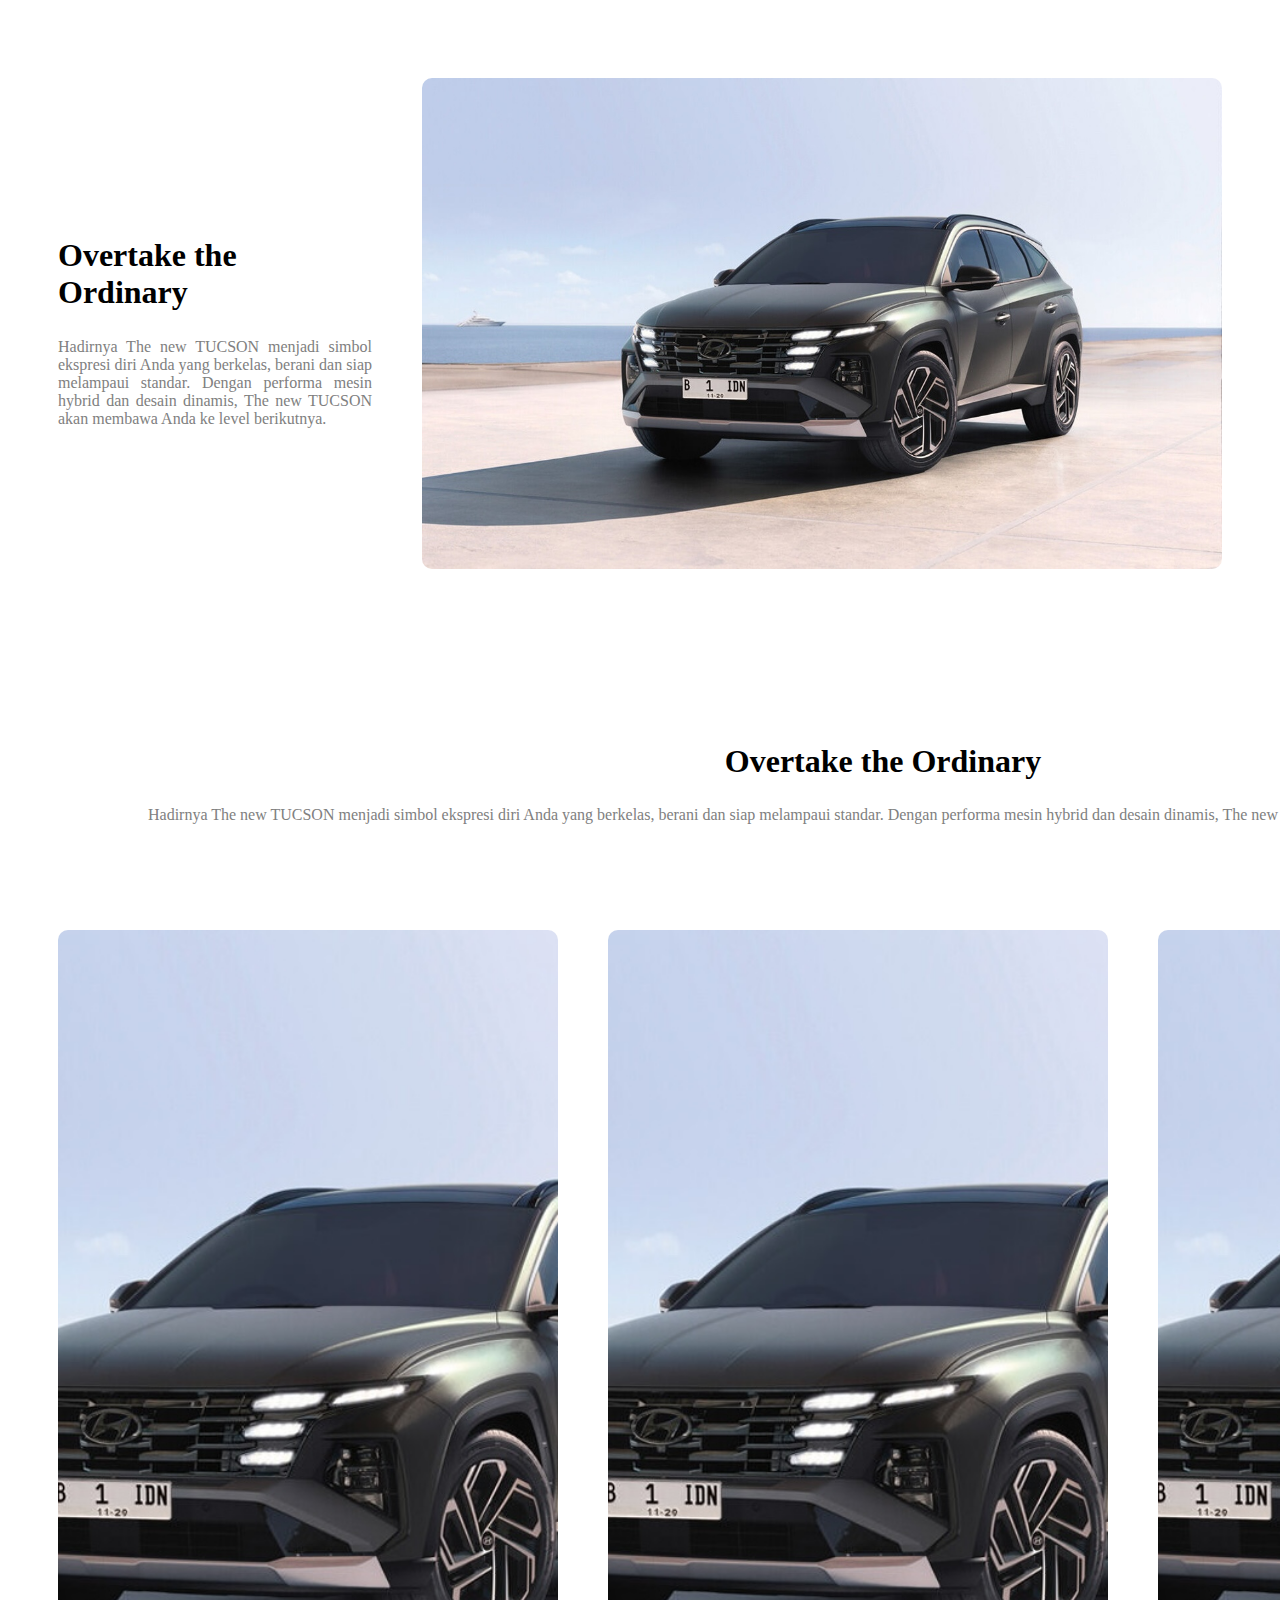
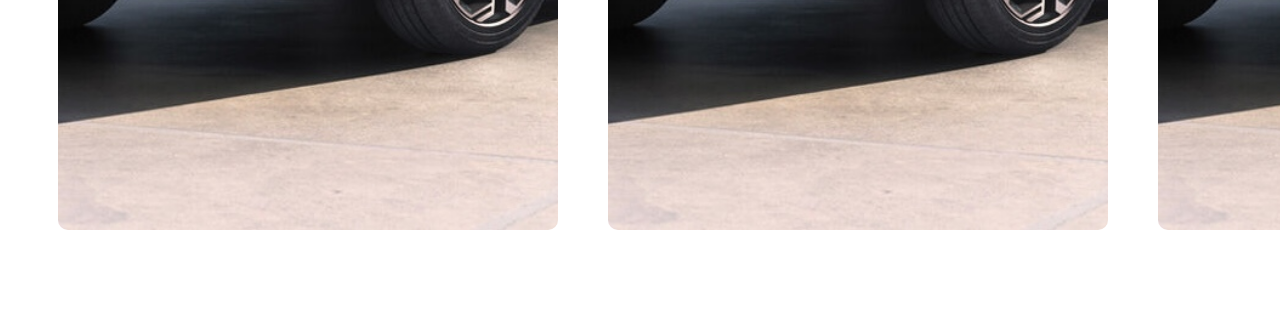
<file: div-testing.html>
<!DOCTYPE html>
<html lang="en">
<head>
     <meta charset="UTF-8">
    <meta name="viewport" content="width=device-width, initial-scale=1.0">
    <meta http-equiv="Cache-Control" content="no-cache, no-store, must-revalidate">
    <meta http-equiv="Pragma" content="no-cache">
    <meta name="viewport" content="width=device-width, initial-scale=1.0">
    <title>Document</title>
    <style>
        .side-to-side-container {
            display: grid;
            grid-template-columns: auto auto auto auto;
            grid-gap: 50px;
            padding: 50px;
            align-items: center;
        }
        .side-to-side-container > div {
            text-align: center;
            padding: 20px 0;
            font-size: 30px;
        }
        .side-to-side-content-text {
            grid-column: 1 / 4;
        }
        .side-to-side-content-text h2 {
            font-size: 2rem;
            text-align: left;
        }
        .side-to-side-content-text p {
            font-size: 1rem;
            text-align: justify;
            color: grey;
        }
        .side-to-side-content-img img {
            max-width: 800px;
            height: auto;
            object-fit: fill;
            border-radius: 10px;
        }

        /* Responsive styles for mobile */
        @media (max-width: 768px) {
            .side-to-side-container {
                grid-template-columns: 1fr; /* Single column layout */
                grid-gap: 20px;
                padding: 20px;
            }
            .side-to-side-content-text {
                grid-column: 1 / -1; /* Span across all columns */
            }
            .side-to-side-content-img {
                grid-row: 2; /* Move image below the text */
            }
            .side-to-side-content-img img {
            max-width: 100%;
            height: auto;
            object-fit: fill;
            border-radius: 10px;
        }
        }

        .up-and-down-container {
            display: grid;
            grid-template-columns: auto auto auto auto;
            grid-gap: 50px;
            padding: 50px;
            align-items: center;
        }
        .up-and-down-container > div {
            text-align: center;
            padding: 20px 0;
            font-size: 30px;
        }
        .up-and-down-content-text {
            grid-column: 1 / 5;
        }
        .up-and-down-content-text h2 {
            font-size: 2rem;
            text-align: center;
        }
        .up-and-down-content-text p {
            font-size: 1rem;
            text-align: center justify;
            color: grey;
        }
        .up-and-down-content-img img {
            max-width: 500px;
            height: 900px;
            object-fit: cover;
            border-radius: 10px;
        }

        /* Responsive styles for mobile */
        @media (max-width: 768px) {
            .up-and-down-container {
                grid-template-columns: 1fr; /* Single column layout */
                grid-gap: 20px;
                padding: 20px;
            }
            .up-and-down-content-text {
                grid-column: 1 / -1; /* Span across all columns */
            }
            .up-and-down-content-img {
                grid-row: 2; /* Move image below the text */
            }
            .up-and-down-content-img img {
            max-width: 100%;
            height: auto;
            object-fit: fill;
            border-radius: 10px;
        }
        }
    </style>
</head>
<body>
    <section class="side-to-side">
        <div class="side-to-side-container">
            <div class="side-to-side-content-text">
                <h2>Overtake the Ordinary</h2>
                <p>Hadirnya The new TUCSON menjadi simbol ekspresi diri Anda yang berkelas, berani dan siap melampaui standar. Dengan performa mesin hybrid dan desain dinamis, The new TUCSON akan membawa Anda ke level berikutnya.</p>
            </div>
            <div class="side-to-side-content-img">
                <img src="/images/tucson/tucson-model.jpg">
            </div>
        </div>
    </section>

    <section class="up-and-down">
        <div class="up-and-down-container">
            <div class="up-and-down-content-text">
                <h2>Overtake the Ordinary</h2>
                <p>Hadirnya The new TUCSON menjadi simbol ekspresi diri Anda yang berkelas, berani dan siap melampaui standar. Dengan performa mesin hybrid dan desain dinamis, The new TUCSON akan membawa Anda ke level berikutnya.</p>
            </div>
            <div class="up-and-down-content-img">
                <img src="/images/tucson/tucson-model.jpg">
            </div>
            <div class="up-and-down-content-img">
                <img src="/images/tucson/tucson-model.jpg">
            </div>
            <div class="up-and-down-content-img">
                <img src="/images/tucson/tucson-model.jpg">
            </div>
        </div>
    </section>
</body>
</html>
</file>
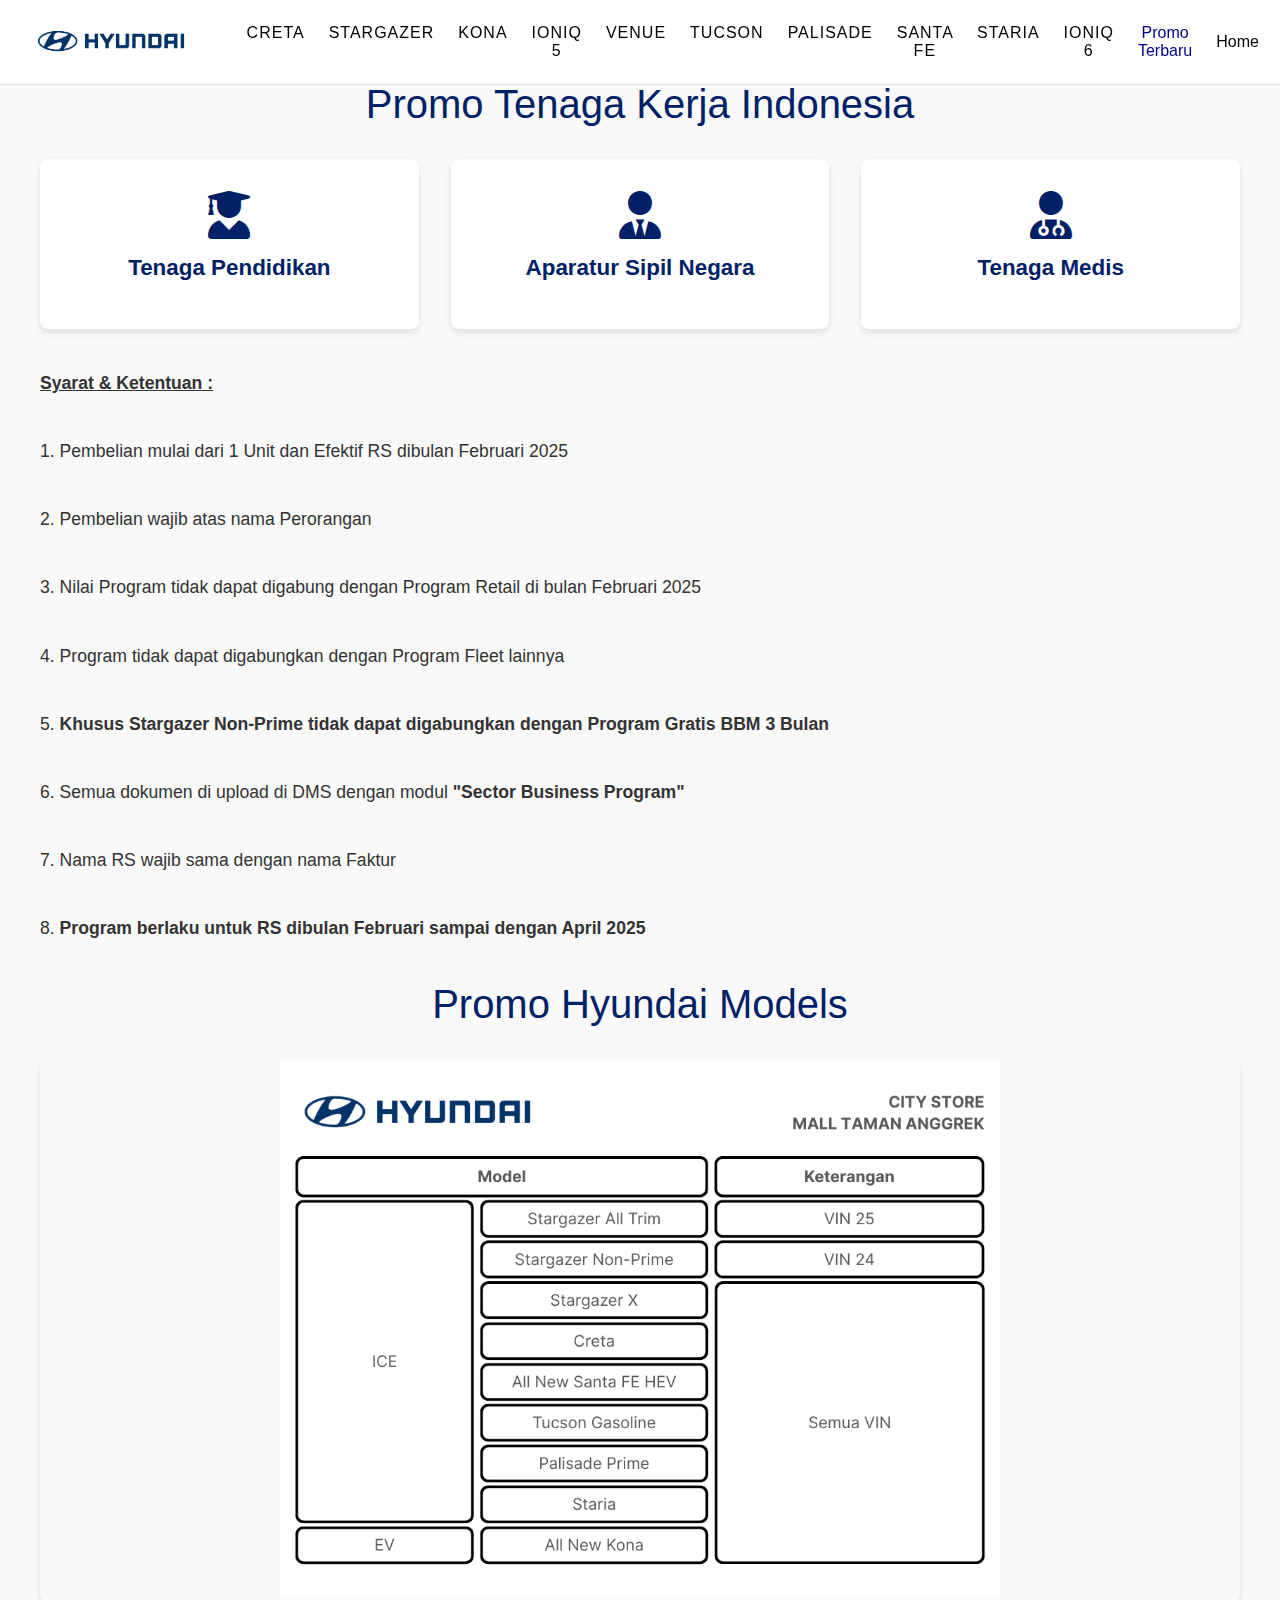
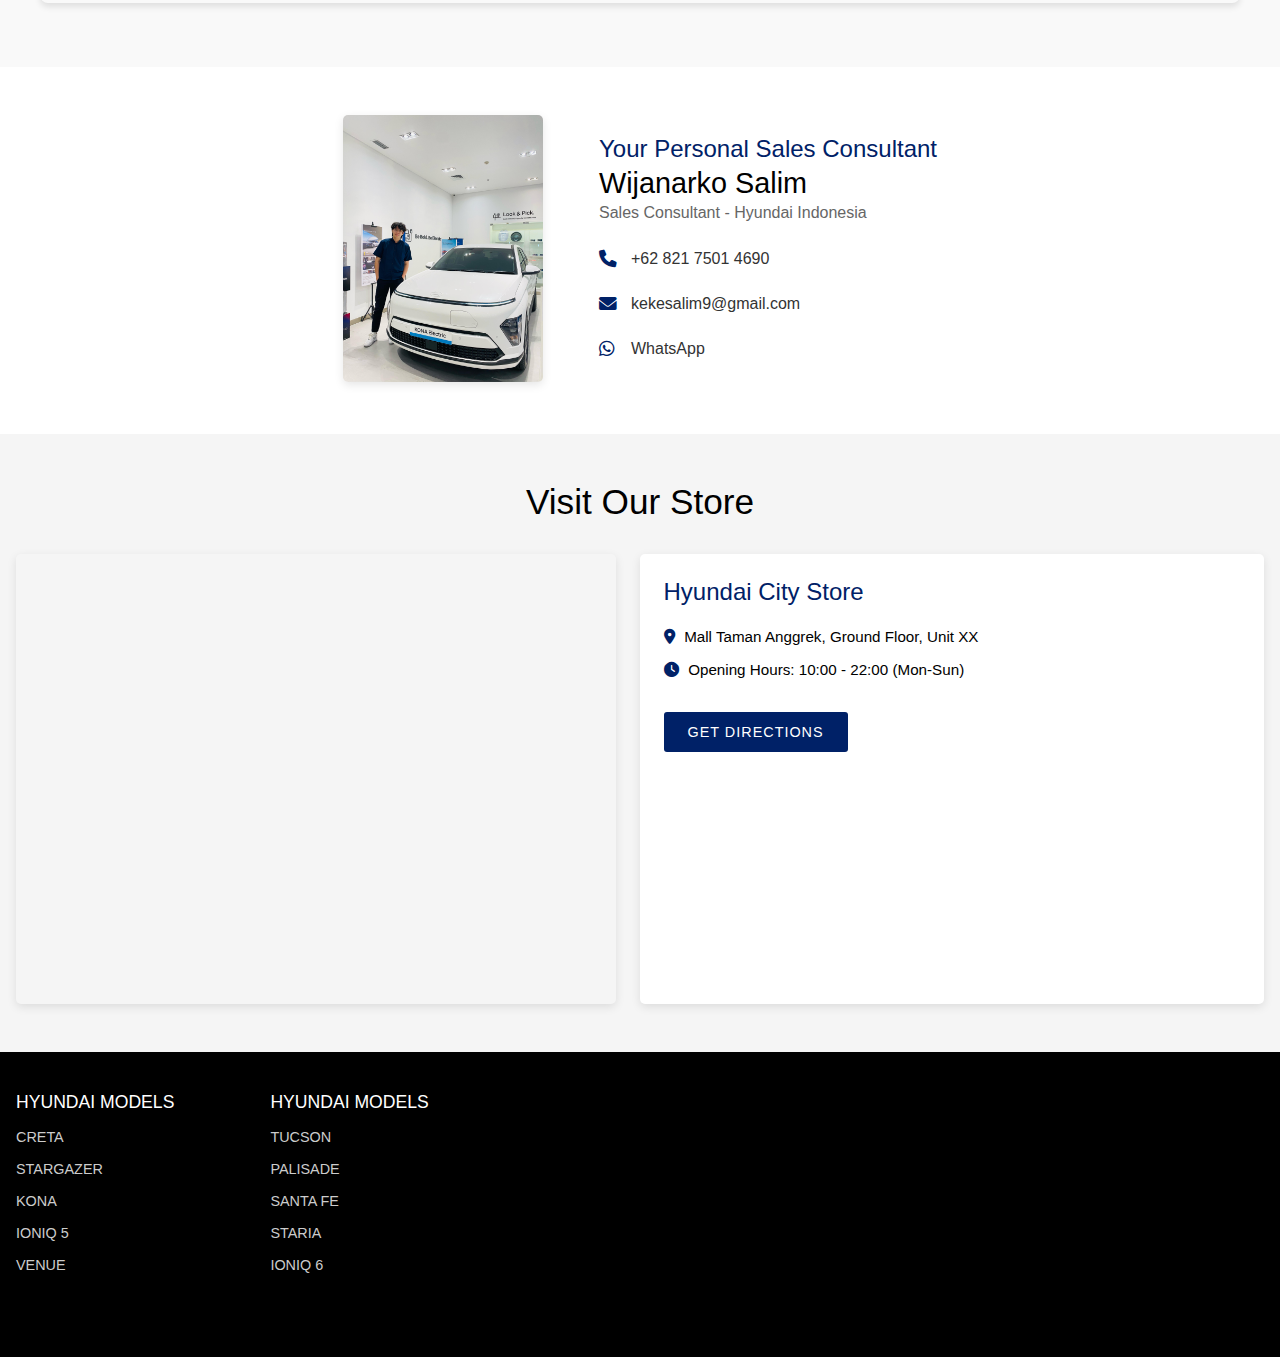
<file: promo.html>
<!DOCTYPE html>
<html lang="en">

<head>
    <meta charset="UTF-8">
    <meta name="viewport" content="width=device-width, initial-scale=1.0">
    <meta http-equiv="Cache-Control" content="no-cache, no-store, must-revalidate">
    <meta http-equiv="Pragma" content="no-cache">
    <meta name="viewport" content="width=device-width, initial-scale=1.0">
    <link rel="icon" type="image/png" href="/images/tab-logo.png">
    <title>Hyundai Taman Anggrek</title>
    <link rel="stylesheet" href="style.1.3.css?v=1.3">
    <!-- Preload hero video to improve perceived loading time -->
    <link rel="preload" href="newhome.mp4" as="video" type="video/mp4">
    <!-- Defer non-critical JavaScript -->
    <script src="script.js" defer></script>
    <!-- Load Font Awesome asynchronously -->
    <link rel="stylesheet" href="https://cdnjs.cloudflare.com/ajax/libs/font-awesome/6.0.0/css/all.min.css?v=1.3"
        media="print" onload="this.media='all'">
    <!-- Preconnect to external domains -->
    <link rel="preconnect" href="https://cdnjs.cloudflare.com">
    <link rel="preconnect" href="https://www.google.com">
    <!-- Meta description for SEO -->
    <meta name="description"
        content="Hyundai Indonesia - City Store Mall Taman Anggrek. Explore our range of vehicles and services.">
</head>

<body>
    <div id="loadingScreen" class="loading-screen">
        <div class="loading-content">
            <img src="images/logo.png" alt="Hyundai Logo" class="loading-logo" width="180" height="60">
            <div class="loading-spinner"></div>
            <p>Loading experience...</p>
        </div>
    </div>
    <!-- Navigation -->

    <nav class="top-nav">
        <a href="index.html"><img class="logo" src="/images/logo.png" alt="Logo"></a>
        <div class="menu-toggle" id="menuToggle">
            <div class="bar"></div>
            <div class="bar"></div>
            <div class="bar"></div>
        </div>
        <div class="nav-container" id="navContainer">
            <ul class="nav-links">
                <li><a href="/models/creta/creta.html">CRETA</a></li>
                <li><a href="/models/stargazer/stargazer.html">STARGAZER</a></li>
                <li><a href="/models/kona/kona.html">KONA</a></li>
                <li><a href="/models/ioniq 5/ioniq5.html">IONIQ 5</a></li>
                <li><a href="/models/venue/venue.html">VENUE</a></li>
                <li><a href="/models/tucson/tucson.html">TUCSON</a></li>
                <li><a href="/models/palisade/palisade.html">PALISADE</a></li>
                <li><a href="/models/santa fe/santa.html">SANTA FE</a></li>
                <li><a href="/models/staria/staria.html">STARIA</a></li>
                <li><a href="/models/ioniq6/ioniq6.html">IONIQ 6</a></li>
            </ul>
            <div class="nav-right">
                <a href="promo.html" style="color: darkblue;">Promo Terbaru</a>
                <a href="index.html">Home</a>
            </div>
        </div>
    </nav>
    <br>
    <!-- Add this section after the hero section -->
    <section class="promo-section">
        <div class="promo-content">
            <h2><b>Promo Tenaga Kerja Indonesia</b></h2>

            <div class="promo-highlights">
                <div class="highlight">
                    <i class="fa-solid fa-user-graduate"></i>
                    <h3>Tenaga Pendidikan</h3>
                </div>

                <div class="highlight">
                    <i class="fa-solid fa-user-tie"></i>
                    <h3>Aparatur Sipil Negara</h3>
                </div>

                <div class="highlight">
                    <i class="fa-solid fa-user-doctor"></i>
                    <h3>Tenaga Medis</h3>
                </div>
            </div>
            <div class="promo-text">
                <p><u><b>Syarat & Ketentuan :</b></u></p>
                <p>1. Pembelian mulai dari 1 Unit dan Efektif RS dibulan Februari 2025</p>
                <p>2. Pembelian wajib atas nama Perorangan</p>
                <p>3. Nilai Program tidak dapat digabung dengan Program Retail di bulan Februari 2025</p>
                <p>4. Program tidak dapat digabungkan dengan Program Fleet lainnya</p>
                <p>5. <b>Khusus Stargazer Non-Prime tidak dapat digabungkan dengan Program Gratis BBM 3 Bulan</b></p>
                <p>6. Semua dokumen di upload di DMS dengan modul <b>"Sector Business Program"</b></p>
                <p>7. Nama RS wajib sama dengan nama Faktur</p>
                <p>8. <b>Program berlaku untuk RS dibulan Februari sampai dengan April 2025</b></p>
            </div>

            <h2><b>Promo Hyundai Models</b></h2>
            <div class="promo-image-gallery">
                <div class="promo-image-row">
                    <div class="promo-image-container promo-image">
                        <img src="promo.png" alt="Promo Tenaga Kerja Indonesia" loading="lazy">
                        <div class="promo-image-overlay">
                            <a href="https://wa.me/6282175014690?text=Saya%20tertarik%20dengan%20promo%20Tenaga%20Kerja%20Indonesia"
                                class="whatsapp-button" target="_blank">
                                <i class="fa-brands fa-whatsapp"></i>
                                Hubungi Kami
                            </a>
                        </div>
                    </div>
                </div>
            </div>
        </div>
    </section>

    <!-- Bio Profile Section -->
    <section class="bio-profile-section">
        <div class="bio-container">
            <div class="bio-image">
                <img src="/profile.jpeg" alt="Sales Representative">
            </div>
            <div class="bio-content">
                <h2>Your Personal Sales Consultant</h2>
                <h3>Wijanarko Salim</h3>
                <p>Sales Consultant - Hyundai Indonesia</p>
                <div class="bio-contacts">
                    <div class="contact-item">
                        <i class="fas fa-phone"></i>
                        <a href="tel:+6281234567890">+62 821 7501 4690</a>
                    </div>
                    <div class="contact-item">
                        <i class="fas fa-envelope"></i>
                        <a href="mailto:kekesalim9@gmail.com">kekesalim9@gmail.com</a>
                    </div>
                    <div class="contact-item">
                        <i class="fab fa-whatsapp"></i>
                        <a href="https://wa.me/6282175014690" target="_blank">WhatsApp</a>
                    </div>
                </div>
            </div>
        </div>
    </section>

    <!-- Store Location Map Section -->
    <section class="map-section">
        <h2 class="section-title">Visit Our Store</h2>
        <div class="map-container">
            <iframe
                src="https://www.google.com/maps/embed?pb=!1m18!1m12!1m3!1d3966.5487284718364!2d106.79091!3d-6.178691!2m3!1f0!2f0!3f0!3m2!1i1024!2i768!4f13.1!3m3!1m2!1s0x2e69f7b66a943f1b%3A0x6e4f4f52aefdf7f!2sMall%20Taman%20Anggrek!5e0!3m2!1sen!2sid!4v1708935848673!5m2!1sen!2sid"
                width="600" height="450" style="border:0;" allowfullscreen="" loading="lazy"
                referrerpolicy="no-referrer-when-downgrade"></iframe>
            <div class="map-details">
                <h3>Hyundai City Store</h3>
                <p><i class="fas fa-map-marker-alt"></i> Mall Taman Anggrek, Ground Floor, Unit XX</p>
                <p><i class="fas fa-clock"></i> Opening Hours: 10:00 - 22:00 (Mon-Sun)</p>
                <a href="https://maps.app.goo.gl/AoywNyYvF2vP8XYX8" target="_blank" class="cta-button">Get
                    Directions</a>
            </div>
        </div>
    </section>
    <!-- Footer -->
    <footer>
        <div class="footer-grid">
            <div class="footer-column">
                <h4>Hyundai Models</h4>
                <ul>
                    <li><a href="/models/creta/creta.html">CRETA</a></li>
                    <li><a href="/models/stargazer/stargazer.html">STARGAZER</a></li>
                    <li><a href="/models/kona/kona.html">KONA</a></li>
                    <li><a href="/models/ioniq 5/ioniq5.html">IONIQ 5</a></li>
                    <li><a href="/models/venue/venue.html">VENUE</a></li>

                </ul>
            </div>

            <div class="footer-column">
                <h4>Hyundai Models</h4>
                <ul>
                    <li><a href="/models/tucson/tucson.html">TUCSON</a></li>
                    <li><a href="/models/palisade/palisade.html">PALISADE</a></li>
                    <li><a href="/models/santa fe/santa.html">SANTA FE</a></li>
                    <li><a href="/models/staria/staria.html">STARIA</a></li>
                    <li><a href="/models/ioniq6/ioniq6.html">IONIQ 6</a></li>
                </ul>
            </div>
    </footer>


    <!-- Add this script at the end of the body to optimize video loading -->
    <script>
        document.addEventListener('DOMContentLoaded', function () {
            // Optimize loading screen
            setTimeout(function () {
                document.getElementById('loadingScreen').style.display = 'none';
            }, 1000);

            // Intersection Observer for lazy loading videos
            if ('IntersectionObserver' in window) {
                const videoElement = document.querySelector('.hero-video');
                const observer = new IntersectionObserver((entries) => {
                    entries.forEach(entry => {
                        if (entry.isIntersecting) {
                            if (videoElement.paused) {
                                videoElement.play();
                            }
                        } else {
                            if (!videoElement.paused) {
                                videoElement.pause();
                            }
                        }
                    });
                }, { threshold: 0.1 });

                observer.observe(videoElement);
            }
        });
    </script>
</body>

</html>
</file>
<file: style.1.3.css>
/* Reset and base styles */
* {
    margin: 0;
    padding: 0;
    box-sizing: border-box;
    font-family: 'Helvetica Neue', Arial, sans-serif;
}

body {
    color: #000;
    background-color: #fff;
    overflow-x: hidden; /* Prevent horizontal scroll on mobile */
}
/* Loading Screen Styles - Add to your style.css?v=1.3 file */
.loading-screen {
    position: fixed;
    top: 0;
    left: 0;
    width: 100%;
    height: 100%;
    background-color: #fff;
    display: flex;
    justify-content: center;
    align-items: center;
    z-index: 9999;
    transition: opacity 0.5s ease-in-out;
}

.loading-content {
    text-align: center;
}

.loading-logo {
    max-width: 200px;
    margin-bottom: 30px;
}

.loading-spinner {
    width: 50px;
    height: 50px;
    border: 5px solid #f3f3f3;
    border-top: 5px solid #002167; /* Hyundai blue */
    border-radius: 50%;
    margin: 0 auto 20px;
    animation: spin 1s linear infinite;
}

@keyframes spin {
    0% { transform: rotate(0deg); }
    100% { transform: rotate(360deg); }
}

.loading-content p {
    color: #333;
    font-size: 16px;
    letter-spacing: 1px;
}

.fade-out {
    opacity: 0;
    pointer-events: none;
}
/* Navigation */
.top-nav {
    display: flex;
    justify-content: space-between;
    align-items: center;
    padding: 0.75rem 1rem;
    position: fixed;
    top: 0;
    width: 100%;
    background-color: rgba(255, 255, 255, 0.95);
    z-index: 100;
    border-bottom: 1px solid #e0e0e0;
}

.logo {
    height: 30px; /* Smaller logo for mobile */
    z-index: 101;
}

/* Menu Toggle Hamburger Icon - Mobile optimized */
.menu-toggle {
    display: flex;
    flex-direction: column;
    justify-content: space-between;
    width: 24px;
    height: 18px;
    cursor: pointer;
    z-index: 101;
    padding: 0;
}

.menu-toggle .bar {
    height: 2px;
    width: 100%;
    background-color: #000;
    display: block;
    transition: all 0.3s ease;
    border-radius: 2px;
}

/* Navigation container for toggle functionality */
.nav-container {
    position: fixed;
    flex-direction: column;
    top: 0;
    left: 0;
    width: 100%;
    height: 100vh;
    background-color: rgba(255, 255, 255, 0.98);
    transform: translateX(-100%);
    transition: transform 0.3s ease-in-out;
    padding: 4rem 1.5rem 2rem;
    z-index: 100;
}

.nav-container.active {
    transform: translateX(0);
}

.nav-links {
    display: flex;
    flex-direction: column;
    list-style: none;
    width: 100%;
    text-align: center;
    margin-bottom: 2rem;
}

.nav-links li {
    margin: 0.75rem 0;
}

.nav-links a {
    text-decoration: none;
    color: #000;
    font-weight: 400;
    text-transform: uppercase;
    font-size: 1rem;
    letter-spacing: 1px;
    display: block;
    padding: 0.5rem 0;
}

.nav-right {
    display: flex;
    flex-direction: column;
    align-items: center;
    width: 100%;
}

.nav-right a {
    margin: 0.5rem 0;
    text-decoration: none;
    color: #000;
    padding: 0.5rem 0;
    width: 100%;
    text-align: center;
}

/* Hero section with video background */
.hero {
    height: 90vh;
    position: relative;
    display: flex;
    align-items: flex-end; /* Align content to the bottom */
    justify-content: flex-end; /* Align content to the right */
    padding-bottom: 3rem;
    padding-right: 2rem; /* Add padding to the right */
    overflow: hidden;
}

.hero-video {
    position: absolute;
    top: 0;
    left: 0;
    width: 100%;
    height: 100%;
    object-fit: cover;
    z-index: -1;
}
/* Poster Image Styling */
.hero-video[poster] {
    object-fit: cover; /* Ensures poster image covers the entire container */
    width: 100%;
    height: 100%;
}

.hero::after {
    content: '';
    position: absolute;
    top: 0;
    left: 0;
    width: 100%;
    height: 100%;
    background: linear-gradient(to top, rgba(0,0,0,0.7) 0%, rgba(0,0,0,0.3) 40%, rgba(0,0,0,0.1) 100%);
    z-index: -1;
}


.hero-content {
    width: auto; /* Adjust width to fit content */
    color: #fff;
    position: relative;
    z-index: 1;
    text-align: right; /* Align text to the right */
}

.hero-content h1 {
    font-size: 2.2rem;
    font-weight: 300;
    margin-bottom: 0.75rem;
    line-height: 1.2;
}

.hero-content p {
    font-size: 1rem;
    margin-bottom: 1.5rem;
    text-align: end;
}

.hero-content .cta-button {
    display: block;
    margin: 1rem 0 1rem auto; /* Right aligned by default */
    text-align: center;
}

.cta-button {
    display: inline-block;
    padding: 0.75rem 1.5rem;
    background-color: #fff;
    color: #000;
    text-decoration: none;
    text-transform: uppercase;
    font-size: 0.9rem;
    letter-spacing: 1px;
    transition: all 0.3s ease;
    border-radius: 3px; /* Added for better tap areas */
    width: 60%;
}

.cta-button:hover {
    background-color: #000;
    color: #fff;
}

/* Models section */
.models-section {
    padding: 3rem 1rem;
}

.section-title {
    text-align: center;
    font-size: 1.8rem;
    font-weight: 300;
    margin-bottom: 2rem;
}

/* Updated models grid for mobile */
.models-grid {
    display: grid;
    grid-template-columns: 1fr;
    gap: 1.5rem;
    max-width: 100%;
    margin: 0 auto;
}

.model-card {
    position: relative;
    height: 300px;
    overflow: hidden;
    text-align: left;
    border-radius: 10px;
    transition: all 0.3s ease;
    box-shadow: 0 4px 6px rgba(0,0,0,0.1);
    cursor: pointer;
}

.model-card:hover {
    transform: translateY(-10px);
    box-shadow: 0 15px 25px rgba(0,0,0,0.15);
}

.model-image {
    position: absolute;
    top: 0;
    left: 0;
    width: 100%;
    height: 100%;
    background-color: #f5f5f5;
    background-size: cover;
    background-position: center;
    z-index: 1;
    transition: transform 0.3s ease;
}

.model-card:hover .model-image {
    transform: scale(1.05);
}

.model-image::after {
    content: '';
    position: absolute;
    top: 0;
    left: 0;
    width: 100%;
    height: 100%;
    background: linear-gradient(to top, rgba(0, 0, 0, 0.7) 0%, rgba(0,0,0,0.4) 50%, rgba(0,0,0,0.2) 100%);
    opacity: 1;
    transition: opacity 0.3s ease;
    z-index: 2;
}

.model-card:hover .model-image::after {
    opacity: 0.8;
}

/* Card content container */
.model-card-content {
    position: absolute;
    bottom: 0;
    left: 0;
    z-index: 3;
    padding: 1.25rem;
    width: 100%;
    transition: transform 0.3s ease;
}

.model-card:hover .model-card-content {
    transform: translateY(-10px);
}

.model-name {
    font-size: 1.5rem;
    font-weight: 400;
    margin-bottom: 0.25rem;
    color: #fff;
    transition: color 0.3s ease;
}

.model-card:hover .model-name {
    color: #fff;
}

.model-price {
    font-size: 1rem;
    color: #e0e0e0;
    margin-bottom: 0.75rem;
    opacity: 0.9;
    transition: opacity 0.3s ease;
}

.model-card:hover .model-price {
    opacity: 1;
}

.model-card-content .model-buttons {
    display: flex;
    gap: 0.75rem;
    width: 100%;
    opacity: 0;
    transform: translateY(20px);
    transition: all 0.3s ease;
}

.model-card:hover .model-buttons {
    opacity: 1;
    transform: translateY(0);
}

.model-card .cta-button,
.model-card .offer-button {
    flex: 1;
    display: inline-block;
    padding: 0.6rem 1.25rem;
    font-size: 0.8rem;
    text-align: center;
    text-decoration: none;
    border-radius: 3px;
    transition: all 0.3s ease;
    background-color: rgba(255, 255, 255, 0.9);
    color: #000;
}

.model-card .cta-button {
    background-color: rgba(255, 255, 255, 0.9);
    color: #000;
}

.model-card .offer-button {
    background-color: #002167;
    color: #fff;
}

.model-card .cta-button:hover {
    background-color: black;
    color: #fff;
}

.model-card .offer-button:hover {
    background-color: #0056b3;
}

/* Responsive adjustments for buttons */
@media (max-width: 767px) {
    .model-card-content .model-buttons {
        flex-direction: column;
        gap: 0.5rem;
        opacity: 1;
        transform: translateY(0);
    }
    
    .model-card .cta-button,
    .model-card .offer-button {
        width: 100%;
    }
}

@media (min-width: 768px) {
    .model-card {
        height: 400px;
    }
}

@media (min-width: 1024px) {
    .model-card {
        height: 450px;
    }
}
/* Featured section with large image */
.featured-section {
    min-height: 18rem;
    background-image: url('images/fsec.jpg');
    background-size: cover;
    background-position: center;
    display: flex;
    flex-direction: column;
    justify-content: center;
    align-items: center;
    padding: 2rem 1rem;
    position: relative;
}

.featured-content {
    width: 100%;
    color: #ffffff;
    text-align: center;
    margin-bottom: 1.5rem;
}

/* This class will make the image more responsive */
.heading-sized-image {
    max-width: 80%;
    height: auto;
    width: auto;
    max-height: 4rem; /* Smaller on mobile */
    vertical-align: middle;
    margin: 0.5em 0;
    display: inline-block;
}

/* Add this to your style.css?v=1.3 file */
/* Warranty Section with Blue Link logo */
.warranty-section {
    padding: 3rem 1rem;
    background-color: #f9f9f9;
    text-align: center;
}

.section-title-container {
    display: flex;
    justify-content: center;
    align-items: center;
}

.section-title-container img {
    max-width: 80%;
    height: auto;
    width: auto;
    max-height: 4rem;
    padding-bottom: 1rem;
}

/* Warranty banners - more compact for mobile */
.warranty-banners {
    display: flex;
    flex-direction: column; /* Stack vertically on mobile */
    gap: 0.75rem; /* Reduced gap between banners */
    width: 90%;
    max-width: 280px;
    margin: 0 auto;
  }
  
  .warranty-banner {
    display: flex;
    height: 55px; /* Even smaller height for mobile */
    border-radius: 4px;
    overflow: hidden;
    box-shadow: 0 1px 3px rgba(0, 0, 0, 0.1);
    width: 100%;
  }
  
  /* More compact warranty years layout */
  .warranty-years {
    display: flex;
    flex-direction: column;
    justify-content: center;
    align-items: center;
    padding: 0 6px;
    background-color: #14387F; /* Updated blue color */
    color: white;
    width: 35%;
  }
  
  .number {
    font-size: 18px; /* Smaller font size */
    font-weight: bold;
    line-height: 1;
    margin-bottom: 1px;
  }
  
  .years-text {
    font-size: 9px; /* Smaller font size */
    line-height: 1.1;
    text-align: center;
  }
  
  .km {
    font-size: 8px; /* Smaller font size */
  }
  
  /* More compact warranty text area */
  .warranty-text {
    display: flex;
    flex-direction: column;
    justify-content: center;
    background-color: white;
    flex-grow: 1;
    padding: 0 6px;
  }
  
  .warranty-text span:first-child {
    color: #4AABC8; /* Light blue color */
    font-size: 16px; /* Smaller font size */
    font-weight: bold;
    line-height: 1;
  }
  
  .warranty-text span:last-child {
    color: #14387F; /* Matching blue color */
    font-size: 12px; /* Smaller font size */
    font-weight: bold;
    line-height: 1.2;
  }
  
  /* For warranty banner (only one text line) */
  .warranty-banner.warranty .warranty-text span {
    color: #14387F; /* Matching blue color */
    font-size: 14px; /* Smaller font size */
  }
  
  /* Banner-specific colors - updated to use solid color */
  .spare-part, .maintenance, .warranty {
    background-color: #14387F; /* Updated to solid blue color matching the years section */
  }
  
  /* Media query for tablets and above */
  @media (min-width: 768px) {
    .heading-sized-image {
      max-height: 5rem;
    }
    
    .warranty-banners {
        flex-direction: row;
        justify-content: center; /* Centers the cards in the container */
        max-width: 900px; /* Set a max-width to prevent stretching too much */
        margin: 0 auto; /* Centers the container itself */
    }
    
    .warranty-banner {
      width: calc(33% - 1rem);
      min-width: 120px;
    }
  }
  
  /* Media query for larger screens */
  @media (min-width: 1024px) {
    .featured-section {
      flex-direction: row;
      justify-content: space-between;
      padding: 3rem 4rem;
      min-height: 50vh;
    }
    
    .featured-content {
      text-align: left;
      margin-bottom: 0;
      max-width: 50%;
    }
    
    .heading-sized-image {
      max-height: 6rem;
    }
    
    .warranty-banners {
        justify-content: center; /* Centers the cards in the container */
        max-width: 900px; /* Set a max-width to prevent stretching too much */
        margin: 0 auto; /* Centers the container itself */
    }
    
    .warranty-banner {
      height: 70px;
      width: 100%;
    }
    
    .warranty-years {
      width: 40%;
      padding: 0 10px;
    }
    
    .number {
      font-size: 26px;
    }
    
    .years-text {
      font-size: 13px;
    }
    
    .km {
      font-size: 10px;
    }
    
    .warranty-text {
      padding: 0 10px;
    }
    
    .warranty-text span:first-child {
      font-size: 22px;
    }
    
    .warranty-text span:last-child {
      font-size: 16px;
    }
    
    .warranty-banner.warranty .warranty-text span {
      font-size: 20px;
    }
  }
/* Action Cards Section */
.action-cards-section {
    padding: 2.5rem 1rem;
    background-color: #f9f9f9;
}

.action-cards-container {
    display: flex;
    flex-direction: column;
    max-width: 100%;
    margin: 0 auto;
    gap: 1.5rem;
}

.action-card {
    background-color: #fff;
    padding: 1.5rem;
    border-radius: 5px;
    text-align: center;
    box-shadow: 0 3px 10px rgba(0, 0, 0, 0.1);
    transition: transform 0.3s ease, box-shadow 0.3s ease;
}

.action-card:hover {
    transform: translateY(-5px);
    box-shadow: 0 10px 20px rgba(0, 0, 0, 0.15);
}

.action-card i {
    font-size: 2.5rem;
    margin-bottom: 0.75rem;
    color: #002167;
}

.action-card h3 {
    font-size: 1.3rem;
    font-weight: 400;
    margin-bottom: 1.25rem;
}

.action-button {
    display: inline-block;
    padding: 0.7rem 1.25rem;
    background-color: #002167;
    color: #fff;
    text-decoration: none;
    border-radius: 3px;
    transition: background-color 0.3s ease;
    width: 100%; /* Full width for better tap targets */
}
/* Add this to your style.css?v=1.3 file or modify the existing action-cards-container class */

@media (min-width: 768px) {
    .action-cards-container {
        flex-direction: row;
        justify-content: center; /* Centers the cards in the container */
        max-width: 900px; /* Set a max-width to prevent stretching too much */
        margin: 0 auto; /* Centers the container itself */
    }

    .action-card {
        flex: 0 1 300px; /* This gives each card a basis of 300px but allows them to shrink */
        margin: 0 1rem; /* Adds some spacing between cards */
    }
}

/* Bio Profile Section */
.bio-profile-section {
    padding: 3rem 1rem;
    background-color: #fff;
}

.bio-container {
    display: flex;
    flex-direction: column;
    max-width: 100%;
    margin: 0 auto;
    align-items: center;
    gap: 1.5rem;
    text-align: center;
}

.bio-image {
    flex: 0 0 200px;
    width: 200px;
}

.bio-image img {
    width: 100%;
    border-radius: 5px;
    box-shadow: 0 3px 10px rgba(0, 0, 0, 0.1);
}

.bio-content {
    width: 100%;
}

.bio-content h2 {
    font-size: 1.5rem;
    font-weight: 300;
    margin-bottom: 0.25rem;
    color: #002167;
}

.bio-content h3 {
    font-size: 1.8rem;
    font-weight: 400;
    margin-bottom: 0.25rem;
}

.bio-content p {
    font-size: 1rem;
    color: #666;
    margin-bottom: 1.25rem;
}

.bio-contacts {
    display: flex;
    flex-direction: column;
    gap: 0.7rem;
    align-items: center;
}

.contact-item {
    display: flex;
    align-items: center;
    gap: 0.75rem;
}

.contact-item i {
    font-size: 1.1rem;
    color: #002167;
    width: 20px;
}

.contact-item a {
    color: #333;
    text-decoration: none;
    transition: color 0.3s ease;
    padding: 0.5rem 0; /* Larger tap target */
}
@media (min-width: 1024px) {
    .bio-container {
        flex-direction: row;
        text-align: left;
        max-width: 900px; /* Set a maximum width */
        margin: 0 auto; /* Center the container */
        justify-content: center; /* Center the content horizontally */
    }
    
    .bio-content {
        width: auto; /* Change from 100% to auto */
        max-width: 600px; /* Limit the text width */
    }
    
    .bio-image {
        flex: 0 0 200px; /* Keep the image size fixed */
        margin-right: 2rem; /* Add some space between image and content */
    }
}
/* Store Location Map Section */
.map-section {
    padding: 3rem 1rem;
    background-color: #f5f5f5;
}

.map-container {
    display: flex;
    flex-direction: column;
    max-width: 100%;
    margin: 0 auto;
    gap: 1.5rem;
}

.map-container iframe {
    width: 100%;
    height: 300px;
    border-radius: 5px;
    box-shadow: 0 3px 10px rgba(0, 0, 0, 0.1);
}

.map-details {
    width: 100%;
    padding: 1.5rem;
    background-color: #fff;
    border-radius: 5px;
    box-shadow: 0 3px 10px rgba(0, 0, 0, 0.1);
}

.map-details h3 {
    font-size: 1.5rem;
    font-weight: 400;
    margin-bottom: 1.25rem;
    color: #002167;
}

.map-details p {
    display: flex;
    align-items: flex-start;
    margin-bottom: 0.75rem;
    line-height: 1.4;
    font-size: 0.95rem;
}

.map-details i {
    color: #002167;
    margin-right: 0.6rem;
    margin-top: 0.2rem;
    flex-shrink: 0;
}

.map-details .cta-button {
    margin-top: 1.25rem;
    background-color: #002167;
    color: #fff;
    width: 100%;
    text-align: center;
}

/* Experience section */
.experience-section {
    padding: 3rem 1rem;
    background-color: #f5f5f5;
}

.experience-grid {
    display: grid;
    grid-template-columns: 1fr;
    gap: 1.5rem;
}

.experience-card {
    background-color: #fff;
    padding: 1.5rem;
    text-align: center;
    border-radius: 5px;
    box-shadow: 0 3px 10px rgba(0, 0, 0, 0.1);
}

.experience-card h3 {
    font-size: 1.3rem;
    font-weight: 300;
    margin-bottom: 0.75rem;
}

.experience-card p {
    margin-bottom: 1.25rem;
    color: #666;
    font-size: 0.95rem;
}

.experience-card .cta-button {
    width: 100%;
}

/* Footer */
footer {
    background-color: #000;
    color: #fff;
    padding: 2.5rem 1rem;
}

.footer-grid {
    display: grid;
    grid-template-columns: repeat(2, 1fr); /* 2 columns for mobile */
    gap: 1.5rem;
    margin-bottom: 2rem;
}

.footer-column h4 {
    font-size: 1.1rem;
    font-weight: 300;
    margin-bottom: 0.75rem;
    text-transform: uppercase;
}

.footer-column ul {
    list-style: none;
}

.footer-column li {
    margin-bottom: 0.5rem;
}

.footer-column a {
    color: #ccc;
    text-decoration: none;
    font-size: 0.9rem;
    display: block;
    padding: 0.25rem 0; /* Larger tap target */
}

.footer-bottom {
    border-top: 1px solid #333;
    padding-top: 1.5rem;
    display: flex;
    flex-direction: column;
    align-items: center;
    text-align: center;
}

.social-icons {
    display: flex;
    justify-content: center;
    flex-wrap: wrap;
    margin-bottom: 1rem;
}

.social-icons a {
    color: #fff;
    margin: 0.5rem;
    text-decoration: none;
    padding: 0.5rem;
}

.copyright {
    font-size: 0.8rem;
    color: #999;
}

/* Menu toggle animation */
.menu-toggle.active .bar:nth-child(1) {
    transform: translateY(8px) rotate(45deg);
}

.menu-toggle.active .bar:nth-child(2) {
    opacity: 0;
}

.menu-toggle.active .bar:nth-child(3) {
    transform: translateY(-8px) rotate(-45deg);
}

/* Large screen adjustments */
@media (min-width: 768px) {
    .top-nav {
        padding: 1rem 2rem;
    }
    
    .logo {
        height: 40px;
    }
    
    .hero-content h1 {
        font-size: 3rem;
    }
    
    .hero-content p {
        font-size: 1.2rem;
    }
    
    .section-title {
        font-size: 2.2rem;
    }
    
    .models-grid {
        grid-template-columns: repeat(2, 1fr);
    }
    
    .action-cards-container {
        flex-direction: row;
    }
    
    .footer-grid {
        grid-template-columns: repeat(3, 1fr);
    }
}

@media (min-width: 1024px) {
    .menu-toggle {
        display: none;
    }
    
    .nav-container {
        position: static;
        display: flex;
        flex-direction: row;
        height: auto;
        background-color: transparent;
        transform: none;
        padding: 0;
        margin-left: 2rem;
        width: auto;
    }
    
    .nav-links {
        flex-direction: row;
        width: auto;
        margin-bottom: 0;
    }
    
    .nav-links li {
        margin: 0 0 0 1.5rem;
    }
    
    .nav-right {
        flex-direction: row;
        width: auto;
    }
    
    .nav-right a {
        margin: 0 0 0 1.5rem;
        width: auto;
    }
    
    .hero {
        padding-bottom: 6rem;
        padding-left: 4rem;
        height: 100vh;
    }
    
    .hero-content {
        text-align: left;
        max-width: 600px;
    }
    
    .models-grid {
        grid-template-columns: repeat(3, 1fr);
    }
    
    .model-card {
        height: 450px;
    }
    
    .featured-section {
        flex-direction: row;
        padding: 4rem;
        min-height: 70vh;
    }
    
    .featured-content {
        text-align: left;
        margin-bottom: 0;
    }
    
    .action-button {
        width: auto;
    }
    
    .bio-container {
        flex-direction: row;
        text-align: left;
    }
    
    .bio-contacts {
        align-items: flex-start;
    }
    
    .map-container {
        flex-direction: row;
    }
    
    .map-container iframe {
        height: 450px;
    }
    
    .map-details .cta-button {
        width: auto;
    }
    
    .experience-grid {
        grid-template-columns: repeat(3, 1fr);
    }
    
    .experience-card .cta-button {
        width: auto;
    }
    
    .footer-grid {
        grid-template-columns: repeat(5, 1fr);
    }
    
    .footer-bottom {
        flex-direction: row;
        justify-content: space-between;
    }
    
    .social-icons {
        margin-bottom: 0;
    }
}

/* Promo Section Styles */
.promo-section {
    background-color: #f9f9f9;
    padding: 4rem 1rem;
    text-align: center;
}

.promo-content {
    max-width: 1200px;
    margin: 0 auto;
}

.promo-content h2 {
    font-size: 2rem;
    font-weight: 300;
    margin-bottom: 2rem;
    color: #002167;
}

.promo-text p {
    max-width: 800px;
    margin-bottom: 2.5rem;
    font-size: 1rem;
    line-height: 1.6;
    color: #333;
    text-align: left;
}

.promo-highlights {
    display: flex;
    flex-direction: column;
    gap: 1.5rem;
    margin-bottom: 2.5rem;
}

.highlight {
    background-color: white;
    padding: 1.5rem;
    border-radius: 8px;
    box-shadow: 0 4px 6px rgba(0,0,0,0.1);
    transition: transform 0.3s ease;
}

.highlight:hover {
    transform: translateY(-10px);
}

.highlight i {
    font-size: 2.5rem;
    color: #002167;
    margin-bottom: 1rem;
}

.highlight h3 {
    font-size: 1.2rem;
    margin-bottom: 1rem;
    color: #002167;
}

.highlight p {
    font-size: 0.9rem;
    color: #666;
}

/* Promo Image Gallery with Hover Effect */
.promo-image-gallery {
    display: flex;
    width: 100%;
    position: relative;
}

.promo-image-row {
    width: 100%;
    position: relative;
}

.promo-image {
    width: 100%;
    border-radius: 8px;
    overflow: hidden;
    position: relative;
    box-shadow: 0 4px 6px rgba(0,0,0,0.1);
}

.promo-image img {
    width: 100%;
    height: auto;
    max-height: 70vh;
    object-fit: contain;
    transition: all 0.3s ease;
}

.promo-image-overlay {
    position: absolute;
    top: 0;
    left: 0;
    width: 100%;
    height: 100%;
    display: flex;
    justify-content: center;
    align-items: center;
    background-color: rgba(0,0,0,0.5);
    opacity: 0;
    transition: opacity 0.3s ease;
    pointer-events: none;
}

.promo-image-container:hover img {
    filter: blur(5px);
}

.promo-image-container:hover .promo-image-overlay {
    opacity: 1;
    pointer-events: auto;
}

.whatsapp-button {
    display: inline-flex;
    align-items: center;
    justify-content: center;
    background-color: #25D366;
    color: white;
    border: none;
    padding: 12px 24px;
    border-radius: 8px;
    font-size: 1rem;
    cursor: pointer;
    text-decoration: none;
    transition: background-color 0.3s ease;
    gap: 10px;
}

.whatsapp-button:hover {
    background-color: #128C7E;
}

.whatsapp-button i {
    font-size: 1.5rem;
}

/* Responsive Adjustments */
@media (min-width: 768px) {
    .promo-content h2 {
        font-size: 2.5rem;
    }

    .promo-text p {
        font-size: 1.1rem;
    }

    .promo-highlights {
        flex-direction: row;
        gap: 2rem;
    }

    .highlight {
        flex: 1;
        padding: 2rem;
    }

    .highlight i {
        font-size: 3rem;
    }

    .highlight h3 {
        font-size: 1.4rem;
    }

    .highlight p {
        font-size: 1rem;
    }

    .promo-image-row {
        flex-direction: row;
    }

    .promo-image img {
        max-height: 50vh;
    }
}

@media (min-width: 1024px) {
    .promo-image-gallery {
        gap: 1.5rem;
    }

    .promo-image img {
        max-height: 60vh;
    }
}

.promo-cta {
    display: flex;
    justify-content: center;
    margin-top: 2rem;
}

.promo-button {
    display: inline-flex;
    align-items: center;
    justify-content: center;
    background-color: #002167;
    color: white;
    text-decoration: none;
    padding: 12px 24px;
    border-radius: 8px;
    font-weight: 600;
    transition: background-color 0.3s ease, transform 0.3s ease;
    gap: 10px;
}

.promo-button:hover {
    background-color: #0039a6;
    transform: translateY(-5px);
}

.promo-button i {
    font-size: 1.2rem;
}

@media (min-width: 768px) {
    .promo-button {
        padding: 15px 30px;
        font-size: 1.1rem;
    }
}
</file>
